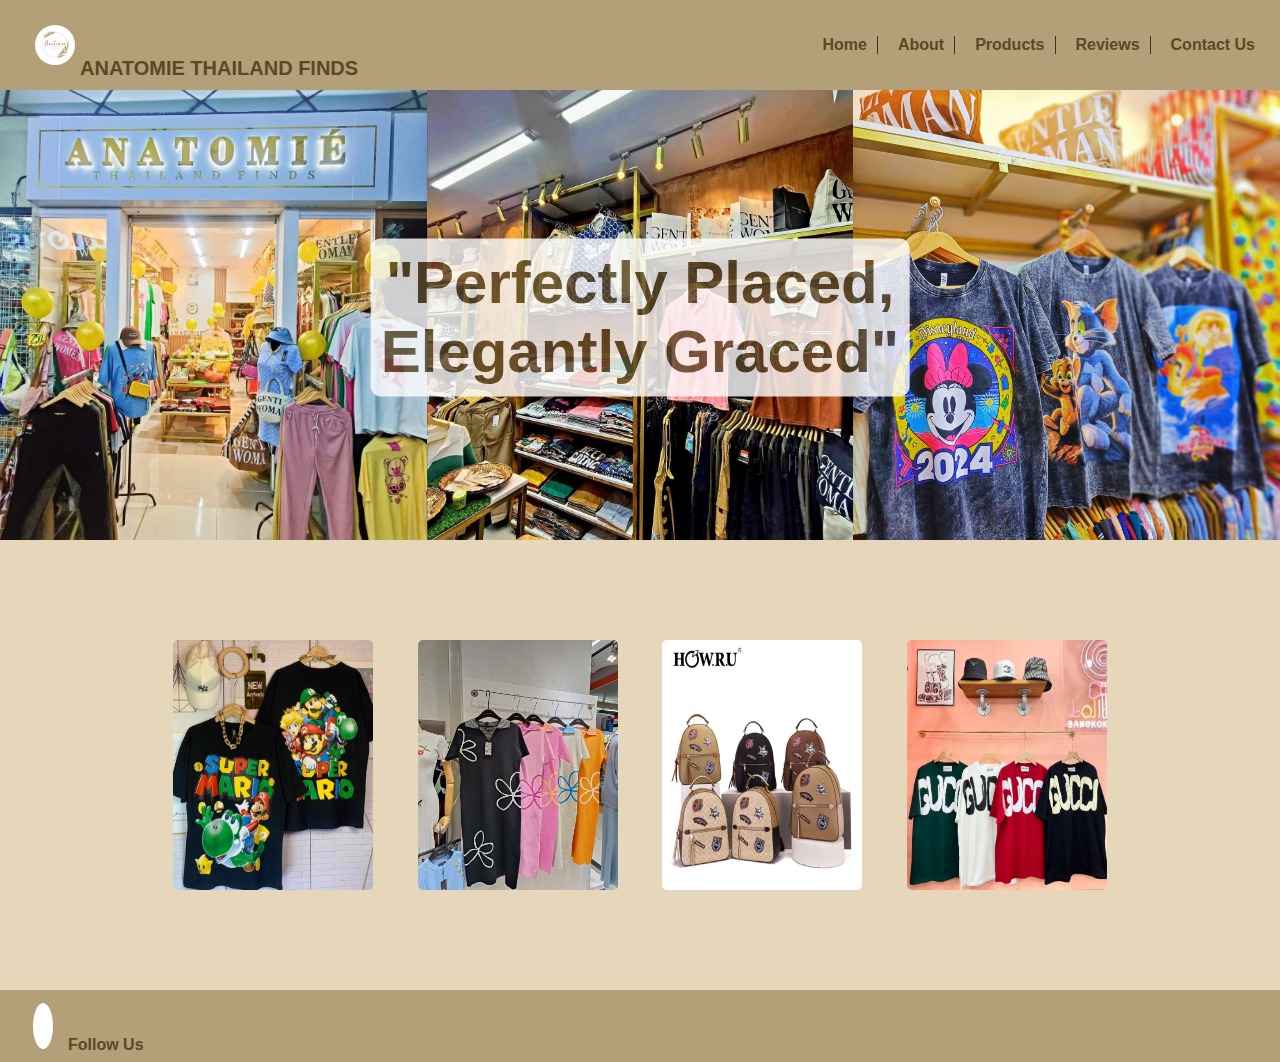
<file: index.htm>
<!DOCTYPE html>
<html lang="en">

<head>
    <meta charset="UTF-8">
    <meta name="viewport" content="width=device-width, initial-scale=1.0">
    <link rel="stylesheet" href="styles.css">
    <title>ANATOMIE THAILAND FINDS</title>
    <link rel="icon" href="img/icon.jpg" type="img/x-icon">
    <link rel="stylesheet" href="https://cdnjs.cloudflare.com/ajax/libs/font-awesome/6.5.1/css/all.min.css" integrity="sha512-DTOQO9RWCH3ppGqcWaEA1BIZOC6xxalwEsw9c2QQeAIftl+Vegovlnee1c9QX4TctnWMn13TZye+giMm8e2LwA==" crossorigin="anonymous" referrerpolicy="no-referrer" />

</head>
<body>
    <header>
        <nav>
            <div class="logo">
                <img src="img/navpic.jpg" alt="Logo" width="50" height="50">
                <h2>ANATOMIE THAILAND FINDS</h2>
            </div>
            <ul class="nav-list">
                <li><a href="index.htm">Home</a></li>
                <li><a href="about.htm">About</a></li>
                <li><a href="products.htm">Products</a></li>
                <li><a href="reviews.htm">Reviews</a></li>
                <li><a href="contacts.htm">Contact Us</a></li>
            </ul>
            <div class="hamburger" id="hamburger">
                <span></span>
                <span></span>
                <span></span>
            </div>
            <div class="menu" id="menu">
             <ul>
                <li><a href="index.htm">Home</a></li>
                <li><a href="about.htm">About</a></li>
                <li><a href="products.htm">Products</a></li>
                <li><a href="reviews.htm">Reviews</a></li>
                <li><a href="contacts.htm">Contact Us</a></li>
             </ul>
         </div>
        </nav>
    </header>
    <main>
        <div class="container">
            <h1 class="top">"Perfectly Placed,<br> 
                Elegantly Graced"</h1>
            <div class="background1"></div>
            <div class="background2"></div>
            <div class="background3"></div>
            <div class="card-container">
                <div class="card">
                    <img src="img/homebottom1.jpg" alt="Women Fashion">
                    <div class="intro">
                        <h1>Tops</h1>
                        </div>
                </div>
                <div class="card">
                    <img src="img/homebottom2.jpg" alt="Kids Fashion">
                    <div class="intro">
                        <h1>DRESS</h1>
                        </div>
                </div>
                <div class="card">
                    <img src="img/homebottom3.jpg" alt="Men Fashion">
                    <div class="intro">
                        <h1>SHIRTS</h1>
                        </div>
                </div>
                <div class="card">
                    <img src="img/homebottom4.jpg" alt="Men Fashion">
                    <div class="intro">
                        <h1>BAGS</h1>
                        </div>
                </div>
            </div>
        </div>
    </main>
    
</body>
<script src="script.js" ></script>
<footer>
    
        <div class="footerContainer">
            <div class="socialIcons">
                <a href="https://www.facebook.com/AnatomieStyle"><i class="fa-brands fa-facebook"></i></a><p class="footer">Follow Us</p>
            </div>
</footer>
    
</html>
</file>
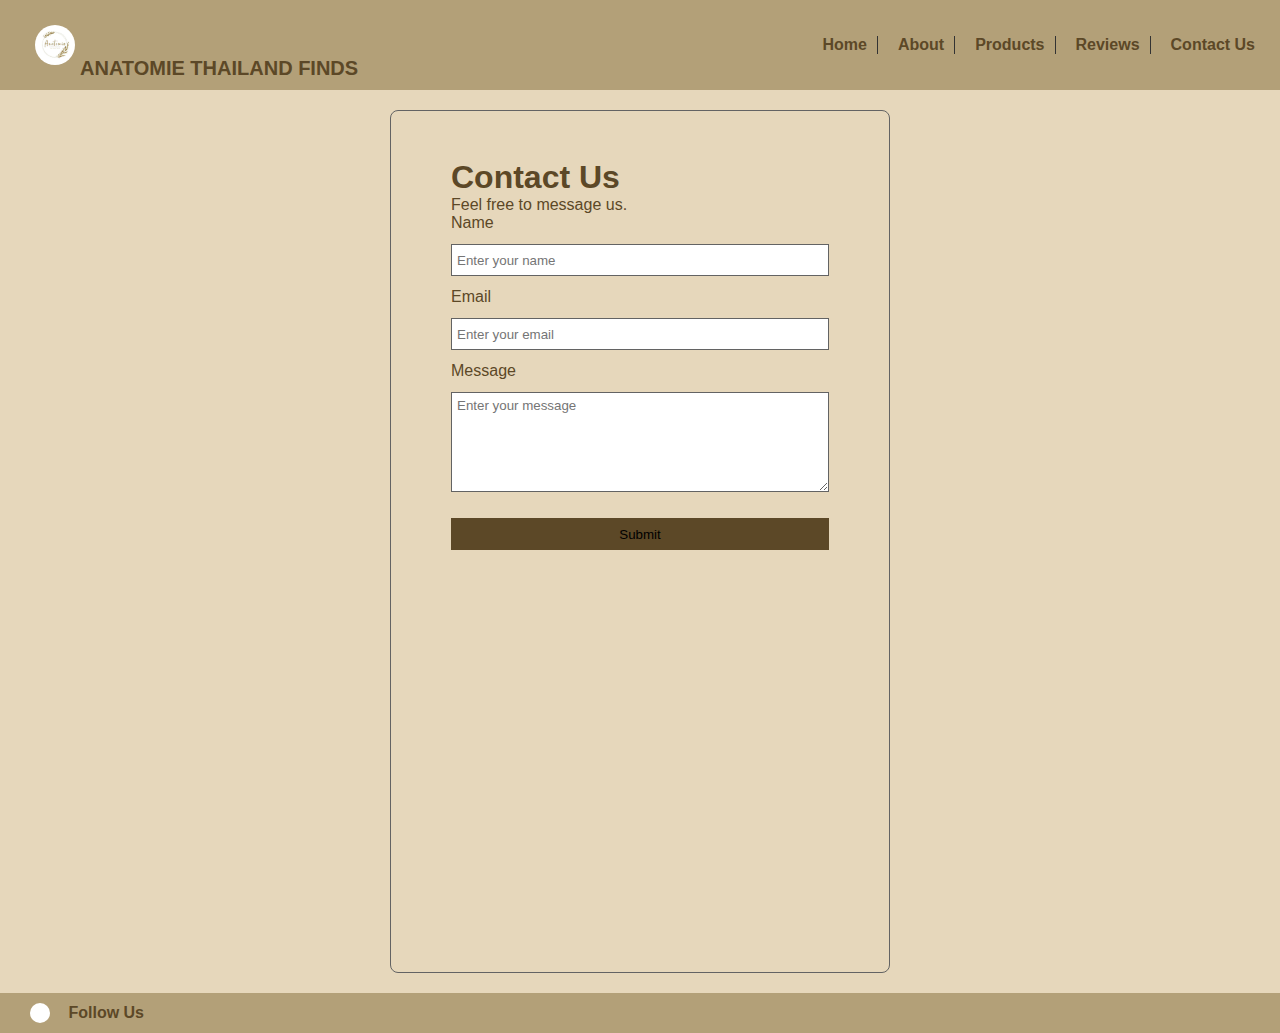
<file: contacts.htm>
<!DOCTYPE html>
<html lang="en">
<head>
    <meta charset="UTF-8">
    <meta name="viewport" content="width=device-width, initial-scale=1.0">
    <link rel="stylesheet" href="contacts.css">
    <title>ANATOMIE THAILAND FINDS</title>
    <link rel="icon" href="img/icon.jpg" type="img/x-icon">
    <link rel="stylesheet" href="https://cdnjs.cloudflare.com/ajax/libs/font-awesome/6.5.1/css/all.min.css" integrity="sha512-DTOQO9RWCH3ppGqcWaEA1BIZOC6xxalwEsw9c2QQeAIftl+Vegovlnee1c9QX4TctnWMn13TZye+giMm8e2LwA==" crossorigin="anonymous" referrerpolicy="no-referrer" />
</head>
<body>
    <header>
        <nav>
            <div class="logo">
                <img src="img/navpic.jpg" alt="Logo" width="50" height="50">
                <h2>ANATOMIE THAILAND FINDS</h2>
            </div>
            <ul class="nav-list">
                <li><a href="index.htm">Home</a></li>
                <li><a href="about.htm">About</a></li>
                <li><a href="products.htm">Products</a></li>
                <li><a href="reviews.htm">Reviews</a></li>
                <li><a href="contacts.htm">Contact Us</a></li>
            </ul>
            <div class="hamburger" id="hamburger">
                <span></span>
                <span></span>
                <span></span>
            </div>
            <div class="menu" id="menu">
             <ul>
                 <li><a href="index.htm">Home</a></li>
                 <li><a href="about.htm">About</a></li>
                 <li><a href="products.htm">Products</a></li>
                 <li><a href="reviews.htm">Reviews</a></li>
                 <li><a href="contacts.htm">Contact Us</a></li>
             </ul>
         </div>
        </nav>
    </header>
    <main>
    <div class="content"> <!-- This wrapper is added for content -->
        <div class="form-container">
            <h1>Contact Us</h1>
            <p>Feel free to message us.</p>
            <form action="">
                <label for="">Name</label><br>
                <input type="text" placeholder="Enter your name"><br>
                <label for="">Email</label><br>
                <input type="email" placeholder="Enter your email"><br>
                <label for="">Message</label><br>
                <textarea name="" id="" cols="30" rows="5" placeholder="Enter your message"></textarea><br>
                <button class="submit">Submit</button>
            </form>
        <div class="map-container">
                <iframe
                src="https://www.google.com/maps/embed/v1/place?q=nepo+mall+angeles+city&key=AIzaSyBFw0Qbyq9zTFTd-tUY6dZWTgaQzuU17R8" 
                    width="100%"
                    height="350"
                    style="border:0;"
                    allowfullscreen=""
                    loading="lazy">
                </iframe>
            </div>
        </div>
    </div>
</body>
<script src="script.js" ></script>
</main>
    <footer>
        <div class="footerContainer">
            <div class="socialIcons">
                <a href="https://www.facebook.com/AnatomieStyle"><i class="fa-brands fa-facebook"></i></a>
                <!-- Add other social links here if needed -->
            </div>
            <p class="footer">Follow Us</p>
        </div>
    </footer>


</html>
</file>
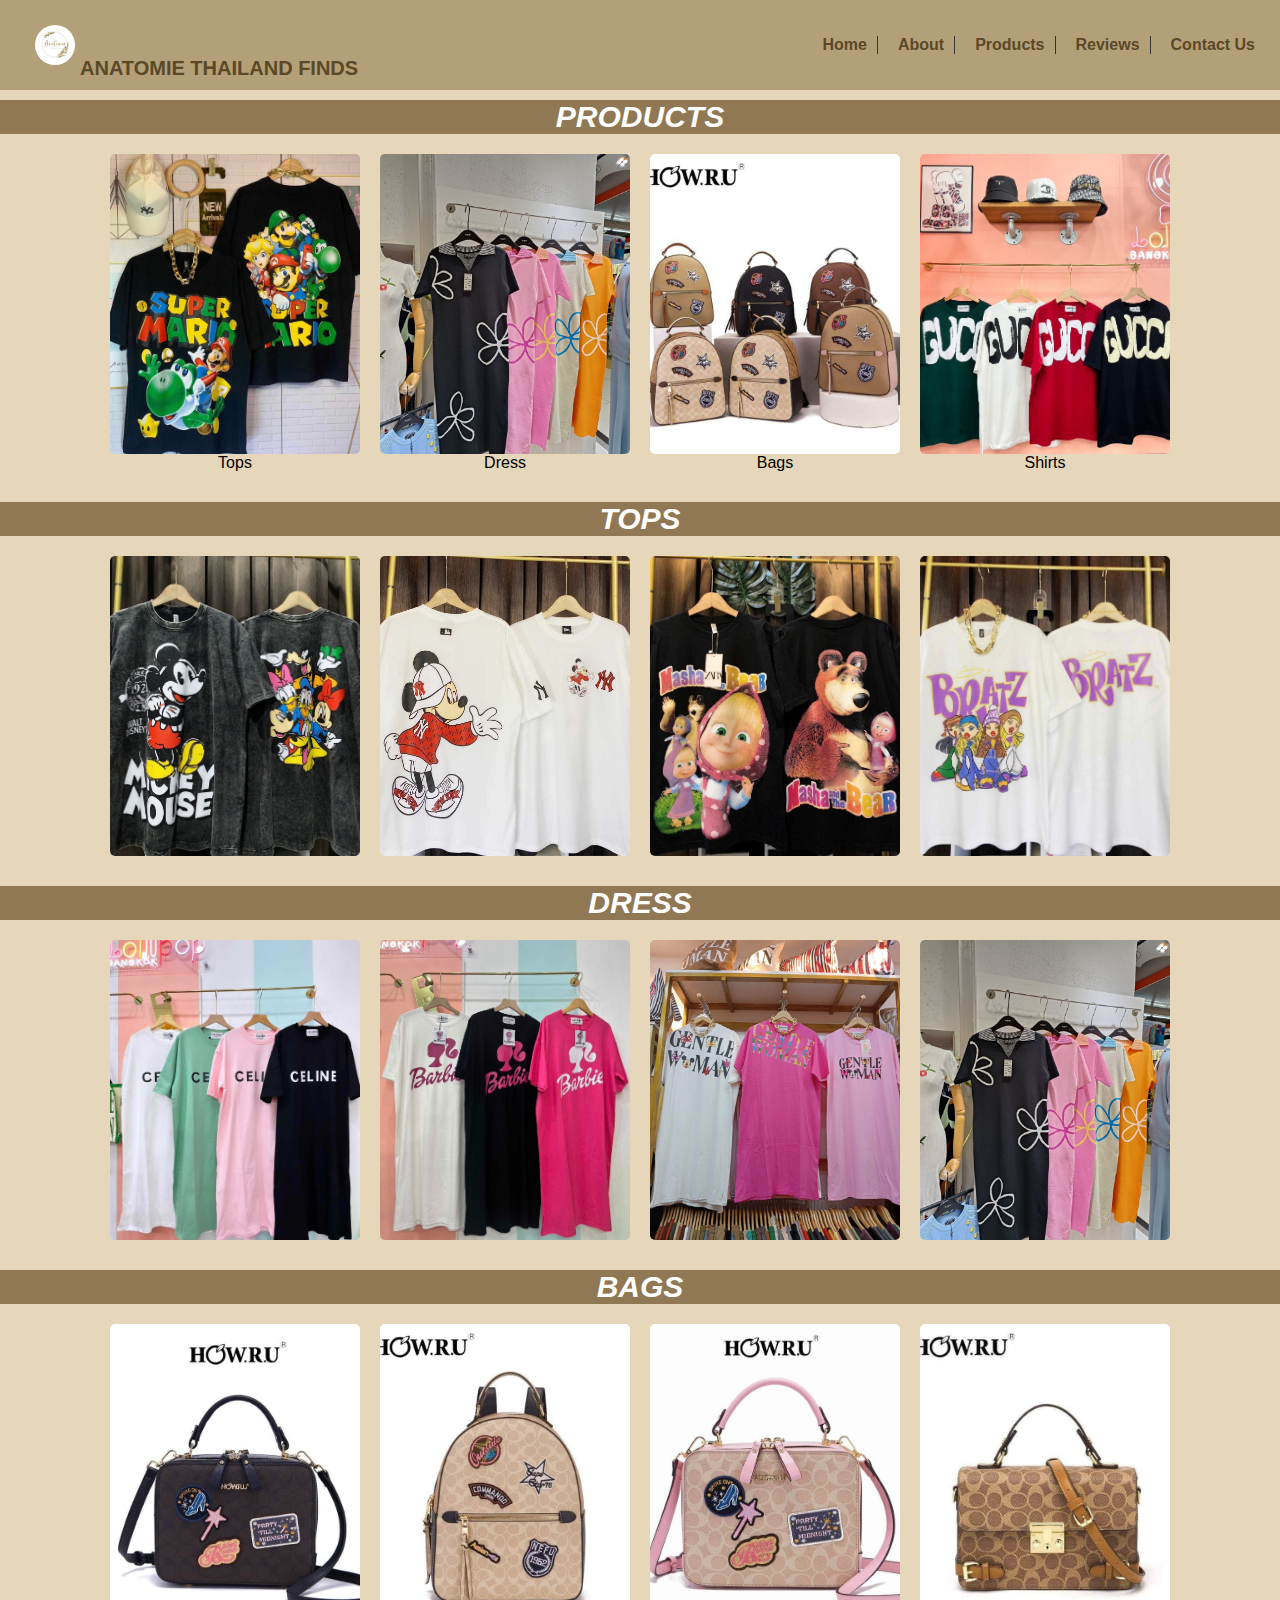
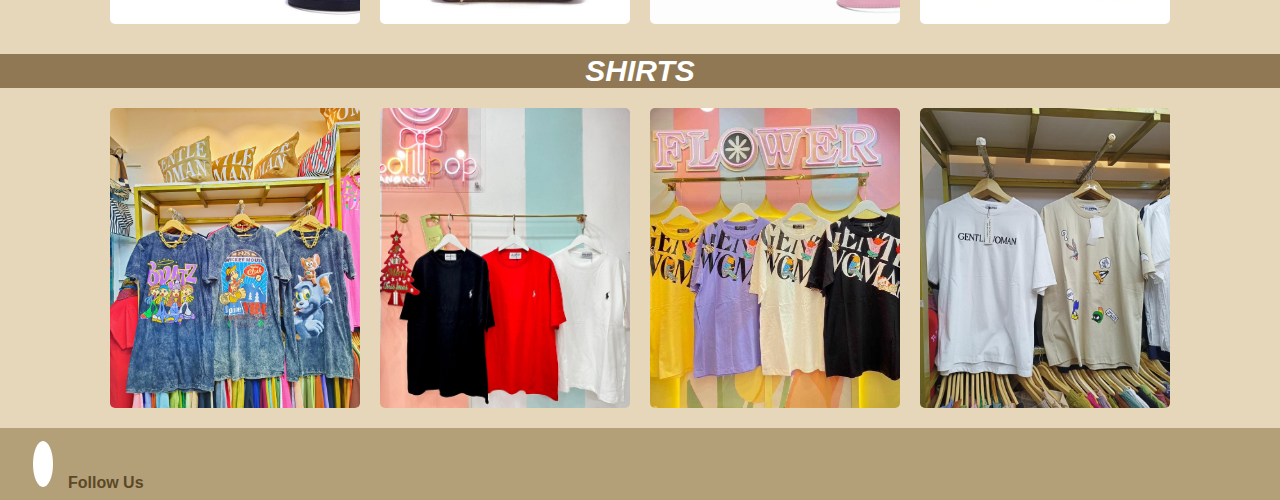
<file: products.htm>
<!DOCTYPE html>
<html lang="en">

<head>
    <meta charset="UTF-8">
    <meta name="viewport" content="width=device-width, initial-scale=1.0">
    <link rel="stylesheet" href="products.css">
    <title>ANATOMIE THAILAND FINDS</title>
    <link rel="icon" href="img/icon.jpg" type="img/x-icon">
    <link rel="stylesheet" href="https://cdnjs.cloudflare.com/ajax/libs/font-awesome/6.5.1/css/all.min.css" integrity="sha512-DTOQO9RWCH3ppGqcWaEA1BIZOC6xxalwEsw9c2QQeAIftl+Vegovlnee1c9QX4TctnWMn13TZye+giMm8e2LwA==" crossorigin="anonymous" referrerpolicy="no-referrer" />

</head>
<body>
    <header>
        <nav>
            <div class="logo">
                <img src="img/navpic.jpg" alt="Logo" width="50" height="50">
                <h2>ANATOMIE THAILAND FINDS</h2>
            </div>
            <ul class="nav-list">
                <li><a href="index.htm">Home</a></li>
                <li><a href="about.htm">About</a></li>
                <li><a href="products.htm">Products</a></li>
                <li><a href="reviews.htm">Reviews</a></li>
                <li><a href="contacts.htm">Contact Us</a></li>
            </ul>
            <div class="hamburger" id="hamburger">
                <span></span>
                <span></span>
                <span></span>
            </div>
            <div class="menu" id="menu">
             <ul>
                 <li><a href="index.htm">Home</a></li>
                 <li><a href="about.htm">About</a></li>
                 <li><a href="products.htm">Products</a></li>
                 <li><a href="reviews.htm">Reviews</a></li>
                 <li><a href="contacts.htm">Contact Us</a></li>
             </ul>
         </div>
        </nav>
    </header>
        <div class="heading">Products</div>

        <div class="card">
            <div class="item">
                <img src="img/homebottom1.jpg" alt="">
                <div class="intro">Tops</div>
            </div>
            <div class="item">
                <img src="img/homebottom2.jpg" alt="">
                <div class="intro">Dress</div>
            </div>
            <div class="item">
                <img src="img/homebottom3.jpg" alt="">
                <div class="intro">Bags</div>
            </div>
            <div class="item">
                <img src="img/homebottom4.jpg" alt="">
                <div class="intro">Shirts</div>
            </div>
        </div>

        <div class="heading">Tops</div>

        <div class="card">
            <div class="item">
                <img src="img/ptop1.jpg" alt="">
               
            </div>
            <div class="item">
                <img src="img/ptop2.jpg" alt="">
                
            </div>
            <div class="item">
                <img src="img/ptop3.jpg" alt="">
               
            </div>
            <div class="item">
                <img src="img/ptop4.jpg" alt="">
                
            </div>
        </div>

        <div class="heading">Dress</div>
        <div class="card2">
            <div class="item2">
                <img src="img/dress1.jpg" alt="">
                
            </div>
            <div class="item2">
                <img src="img/dress2.jpg" alt="">
                
            </div>
            <div class="item2">
                <img src="img/dress3.jpg" alt="">
                
            </div>
            <div class="item2">
                <img src="img/homebottom2.jpg" alt="">
                
            </div>
        </div>


        <div class="heading">Bags</div>
        <div class="card2">
            <div class="item2">
                <img src="img/bag1.jpg" alt="">
                
            </div>
            <div class="item2">
                <img src="img/bag2.jpg" alt="">
                
            </div>
            <div class="item2">
                <img src="img/bag3.jpg" alt="">
                
            </div>
            <div class="item2">
                <img src="img/bag4.jpg" alt="">
                
            </div>
        </div>

        <div class="heading">Shirts</div>
        <div class="card2">
            <div class="item2">
                <img src="img/top1.jpg" alt="">
                
            </div>
            <div class="item2">
                <img src="img/top2.jpg" alt="">
                
            </div>
            <div class="item2">
                <img src="img/top3.jpg" alt="">
                
            </div>
            <div class="item2">
                <img src="img/top4.jpg" alt="">
                
            </div>
        </div>
        
</body>
<script src="script.js" ></script>
<footer>
    
    <div class="footerContainer">
        <div class="socialIcons">
            <a href="https://www.facebook.com/AnatomieStyle"><i class="fa-brands fa-facebook"></i></a><p class="footer">Follow Us</p>
        </div>
</footer>
</html>
</file>
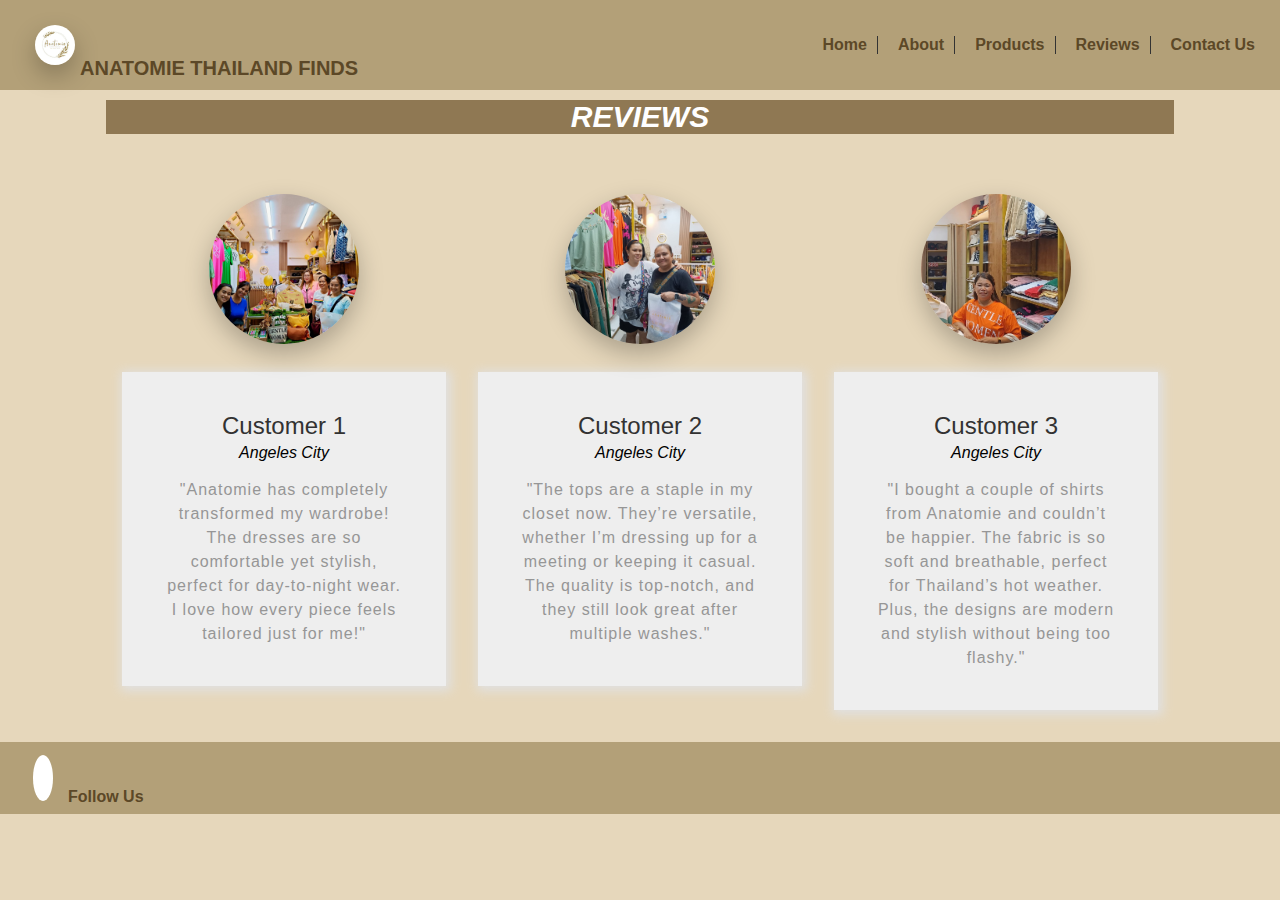
<file: reviews.htm>
<!DOCTYPE html>
<html lang="en">

<head>
    <meta charset="UTF-8">
    <meta name="viewport" content="width=device-width, initial-scale=1.0">
    <link rel="stylesheet" href="reviews.css">
    <title>ANATOMIE THAILAND FINDS</title>
    <link rel="icon" href="img/icon.jpg" type="img/x-icon">
    <link rel="stylesheet" href="https://cdnjs.cloudflare.com/ajax/libs/font-awesome/6.5.1/css/all.min.css" integrity="sha512-DTOQO9RWCH3ppGqcWaEA1BIZOC6xxalwEsw9c2QQeAIftl+Vegovlnee1c9QX4TctnWMn13TZye+giMm8e2LwA==" crossorigin="anonymous" referrerpolicy="no-referrer" />

</head>
<body>
    <header>
        <nav>
            <div class="logo">
                <img src="img/navpic.jpg" alt="Logo" width="50" height="50">
                <h2>ANATOMIE THAILAND FINDS</h2>
            </div>
            <ul class="nav-list">
                <li><a href="index.htm">Home</a></li>
                <li><a href="about.htm">About</a></li>
                <li><a href="products.htm">Products</a></li>
                <li><a href="reviews.htm">Reviews</a></li>
                <li><a href="contacts.htm">Contact Us</a></li>
            </ul>
            <div class="hamburger" id="hamburger">
               <span></span>
               <span></span>
               <span></span>
           </div>
           <div class="menu" id="menu">
            <ul>
               <li><a href="index.htm">Home</a></li>
               <li><a href="about.htm">About</a></li>
               <li><a href="products.htm">Products</a></li>
               <li><a href="reviews.htm">Reviews</a></li>
               <li><a href="contacts.htm">Contact Us</a></li>
            </ul>
        </div>
           
         </nav>
    </header>

   
<div class="rev-section">

    <p class="note">Reviews</p>
    
    <div class="reviews">
    
    <div class="review">
       <div class="head-review">
          <img src="img/rev1.jpg" width="250px">
       </div>
       <div class="body-review">
          <div class="name-review">Customer 1</div>
          <div class="place-review">Angeles City</div>
          <div class="rating">
             <i class="fas fa-star"></i>
             <i class="fas fa-star"></i>
             <i class="fas fa-star"></i>
             <i class="fas fa-star"></i>
             <i class="fas fa-star"></i>
          </div>
          <div class="desc-review">"Anatomie has completely transformed my wardrobe! The dresses are so comfortable yet stylish, perfect for day-to-night wear. I love how every piece feels tailored just for me!"</div>
       </div>
    </div>
    <div class="review">
       <div class="head-review">
          <img src="img/rev2.jpg" width="250px">
       </div>
       <div class="body-review">
          <div class="name-review">Customer 2</div>
          <div class="place-review">Angeles City</div>
          <div class="rating">
             <i class="fas fa-star"></i>
             <i class="fas fa-star"></i>
             <i class="fas fa-star"></i>
             <i class="fas fa-star"></i>
             <i class="fas fa-star"></i>
          </div>
          <div class="desc-review">"The tops are a staple in my closet now. They’re versatile, whether I’m dressing up for a meeting or keeping it casual. The quality is top-notch, and they still look great after multiple washes."</div>
       </div>
    </div>
    <div class="review">
       <div class="head-review">
          <img src="img/rev3.jpg" width="250px">
       </div>
       <div class="body-review">
          <div class="name-review">Customer 3</div>
          <div class="place-review">Angeles City</div>
          <div class="rating">
             <i class="fas fa-star"></i>
             <i class="fas fa-star"></i>
             <i class="fas fa-star"></i>
             <i class="fas fa-star"></i>
             <i class="fas fa-star"></i>
          </div>
          <div class="desc-review">"I bought a couple of shirts from Anatomie and couldn’t be happier. The fabric is so soft and breathable, perfect for Thailand’s hot weather. Plus, the designs are modern and stylish without being too flashy."</div>
       </div>
    </div>
    
    </div>
    
    </div>
    
</body>
<script src="script.js" ></script>
<footer>
    
    <div class="footerContainer">
        <div class="socialIcons">
            <a href="https://www.facebook.com/AnatomieStyle"><i class="fa-brands fa-facebook"></i></a><p class="footer">Follow Us</p>
        </div>
</footer>
</html>
</file>
<file: styles.css>
* {
    padding: 0;
    margin: 0;
    box-sizing: border-box;
    font-family: 'Amethysta', sans-serif;
}

body {
    background: #E6D7BB;
}

header {
    background: #B3A078;
    width: 100%;
    padding: 5px;
    text-align: center;
    font-weight: bolder;
    color: #B3A078;
}

nav {
    background: #B3A078;
    padding: 10px 0;
    display: flex;
    justify-content: space-between;
    align-items: center;
    flex-wrap: wrap;
}

.logo {
    margin-left: 20px; 
    display: flex;
    justify-content: flex-start;
    align-items: center;
    padding: 10px;
    font-size: 24px;
    font-weight: bold;
    color: #5c4827;
}

.nav-list {
    display: flex;
    justify-content: space-between;
    list-style-type: none;
    margin-left: auto;
}

.nav-list li {
    margin: 0 10px;
    border-right: 1px solid #333;
    padding-right: 10px;
}

.nav-list li:last-child {
    border-right: none;
}

.nav-list a {
    color: #5c4827;
    text-decoration: none;  
}

.nav-list a:hover {
    opacity: 0.8;
    color: white;
}

.container {
    display: flex;
    flex-wrap: wrap;
    justify-content: center;
    height: 100vh;
    margin: 0;
    position: relative;
}

.background1 {
    background-image: url('img/home1.jpg');
    background-size: cover;
    background-position: center;
    width: 33.33%;
    height: 50vh;
}

.background2 {
    background-image: url('img/home2.jpg');
    background-size: cover;
    background-position: center;
    width: 33.33%;
    height: 50vh;
}

.background3 {
    background-image: url('img/home3.jpg');
    background-size: cover;
    background-position: center;
    width: 33.33%;
    height: 50vh;
}

.top{
    position: absolute;
    top: 20%;
    left: 50%;
    transform: translate(-50%, -20%);
    text-align: center;
    color: #5c4827;
    z-index: 1;
    background-color: white;
    padding: 10px;
    border-radius: 10px;
    font-size: 60px;
    opacity: .8;
}

.card {
    height: 250px;
    margin: 20px; 
    position: relative;
    width: 200px;
    display: inline-block;
    justify-content: space-between;
}

img {
    height: 250px;
    width: 200px;
    border-radius: 5px;
}

.intro {
    height: 100px;
    width: 200px;
    padding: 6px;
    box-sizing: border-box;
    position: absolute;
    
    color: white;
    bottom: 0;
    opacity: 0;
    background: none;
    
}

.card:hover .intro {
    opacity: 1;
}

h2{
    
        position: absolute;
        left: 70px; 
        top: 7.5%;
        transform: translate(0, -50%);
        text-align: left; 
        color: #5c4827;
        z-index: 1;
        padding: 10px;    
        font-size: 20px;
        
}


footer{
    background-color: #B3A078;
}
.footerContainer{
    width: 100%;
    padding: 3px;
    flex-wrap: wrap;
}
.socialIcons{
    display: flex;
    justify-content: flex-start;
    margin-left: 20px;}
.socialIcons a{
    text-decoration: none;
    padding:  10px;
    background-color: white;
    margin: 10px;
    border-radius: 50%;
}
.socialIcons a i{
    font-size: 2em;
    color: #5c4827;
    opacity: 0,9;
}
/* Hover affect on social media icon */
.socialIcons a:hover{
    background-color: white;
    transition: 0.5s;
}
.socialIcons a:hover i{
    color: white;
    transition: 0.5s;
}

.footer{
    color: #5c4827;
    padding: 5px;
    margin-right: 10%;
    font-weight: bold;
    margin-top: 3%;
   
}

.logo img {
    width: 40px; 
    height: 40px; 
    border-radius: 50%; 
    margin-right: 10px; 
    vertical-align: middle; 
}

h1{
    color: #B3A078;
    background: white;
    justify-content: center;
    text-align: center;

}

@media (max-width: 1024px) {
    /* Navigation responsiveness */
    .nav-list {
        flex-direction: column;
        margin-left: 0;
        text-align: center;
    }

    .nav-list li {
        margin: 10px 0;
        padding-right: 0;
        border-right: none;
    }

    .background1, .background2, .background3 {
        width: 100%;
        height: 40vh; 
    }

    .top {
        font-size: 40px;}

    .card {
        width: 150px;
        height: 200px;
    }

    .intro {
        height: 80px;
    }

    img {
        height: 200px;
        width: 150px;
    }

   
    .footerContainer {
        flex-direction: column;
        align-items: center;
    }

    .socialIcons {
        margin-left: 0;
        justify-content: center;
    }
}

@media (max-width: 768px) {
    .nav-list {
        flex-direction: column;
        margin-left: 0;
    }

    .nav-list li {
        margin: 5px 0;
    }

    .background1, .background2, .background3 {
        width: 100%;
        height: 30vh;
    }

    .top {
        font-size: 30px;
    }

    .card-container {
        flex-direction: column;
    }

    .card {
        width: 90%;
        height: auto;
    }

    img {
        width: 100%;
        height: auto;
    }

    
    .footerContainer {
        flex-direction: column;
        align-items: center;
    }
}

@media (max-width: 480px) {
    .nav-list {
        flex-direction: column;
        margin-left: 0;
        text-align: center;
    }

    .background1, .background2, .background3 {
        width: 100%;
        height: 20vh; 
    }

    .top {
        font-size: 24px;
    }

    .card {
        width: 100%;
        margin: 10px 0;
    }

    img {
        width: 100%;
        height: auto;
    }

    .intro {
        width: 100%;
        height: auto;
    }

    /* Footer responsiveness */
    .footerContainer {
        flex-direction: column;
        text-align: center;
    }

    .socialIcons {
        justify-content: center;
    }
}

.hamburger {
    cursor: pointer;
    display: none; 
    flex-direction: column; 
    margin-left: auto; }

.hamburger span {
    display: block;
    width: 30px; 
    height: 4px; 
    margin: 4px 0; 
    background-color: #5c4827; 
    transition: all 0.3s ease; 
}

.menu {
    display: none; 
    background-color: #D2B48C; 
    padding: 10px;
    position: absolute; 
    top: 0; 
    right: 0; 
    width: 100%;
    z-index: 100; 
}


.menu.active {
    display: block; 
}


.menu ul {
    list-style: none;
    padding: 0; 
}

.menu li {
    margin: 10px 0; /* Vertical spacing */
}

.menu li a {
    text-decoration: none;
    color: #5c4827; 
    font-size: 18px; 
}



@media (max-width: 1024px) {
    .hamburger {
        display: flex; 
    }

    .nav-list {
        flex-direction: column;
        align-items: flex-start;
        display: none; /* Hidden until hamburger is clicked */
        width: 100%;
        background-color: #B3A078;
        position: absolute;
        top: 60px;
        left: 0;
        z-index: 10;
        padding: 10px 0;
    }

    /* Display nav-list when active */
    .nav-list.active {
        display: flex;
    }

    .nav-list li {
        margin: 10px 0;
        padding-right: 0;
        border-right: none;
        text-align: left;
        width: 100%;
        padding-left: 20px;
    }
}
</file>
<file: contacts.css>
* {
    padding: 0;
    margin: 0;
    box-sizing: border-box;
    font-family: 'Amethysta', sans-serif;
}

html, body {
    height: 100%;
    margin: 0;
    display: flex;
    flex-direction: column;
}

body {
    background: #E6D7BB;
}

.content {
    flex: 1;
    display: flex;
    justify-content: center;
    align-items: center;
}

header {
    background: #B3A078;
    width: 100%;
    padding: 5px;
    text-align: center;
    font-weight: bolder;
    color: #B3A078;
}

nav {
    background: #B3A078;
    padding: 10px 0;
    display: flex;
    justify-content: space-between;
    align-items: center;
}

.logo {
    margin-left: 20px;
    display: flex;
    justify-content: flex-start;
    align-items: center;
    padding: 10px;
    font-size: 24px;
    font-weight: bold;
    color: #5c4827;
}

.nav-list {
    display: flex;
    justify-content: space-between;
    list-style-type: none;
    margin-left: auto;
}

.nav-list li {
    margin: 0 10px;
    border-right: 1px solid #333;
    padding-right: 10px;
}

.nav-list li:last-child {
    border-right: none;
}

.nav-list a {
    color: #5c4827;
    text-decoration: none;  
}

.nav-list a:hover {
    opacity: 0.8;
    color: white;
}

h2 {
    position: absolute;
    left: 70px;
    top: 7.5%;
    transform: translate(0, -50%);
    text-align: left;
    color: #5c4827;
    z-index: 1;
    padding: 10px;    
    font-size: 20px;
}

.logo img {
    width: 40px;
    height: 40px;
    border-radius: 50%;
    margin-right: 10px;
    vertical-align: middle;
}

.form-container {
    width: 500px;
    height: auto;
    padding: 48px 60px;
    border: 1px solid #636363;
    border-radius: 8px;
    color: #5c4827;
    margin: 20px 0;
}

input, textarea {
    width: 100%;
    height: 32px;
    padding-left: 5px;
    margin: 12px 0px;
    border: 1px solid #636363;
    color: #5c4827;
}

textarea {
    padding-top: 5px;
    height: 100px;    
    color: #5c4827;
}

.submit {
    width: 100%;
    height: 32px;
    background: #5c4827;
    border: none;
    cursor: pointer;
    margin-top: 10px;
}

footer {
    background-color: #B3A078;
    padding: 10px 0;
    width: 100%;
}

.footerContainer {
    display: flex;
    justify-content: space-between;
    align-items: center;
    width: 100%;
    padding: 0 20px;
}

.socialIcons {
    display: flex;
    justify-content: flex-start;
    align-items: center;
}

.socialIcons a {
    text-decoration: none;
    padding: 10px;
    background-color: white;
    margin: 0 10px;
    border-radius: 50%;
    transition: background-color 0.5s;
}

.socialIcons a i {
    font-size: 2em;
    color: #5c4827;
    opacity: 0.9;
}

.socialIcons a:hover {
    background-color: #5c4827;
}

.socialIcons a:hover i {
    color: white;
    transition: color 0.5s;
}

.footer {
    color: #5c4827;
    font-weight: bold;
    text-align: center;
    margin-right: 90%;
}

.hamburger {
    cursor: pointer;
    display: none;
    flex-direction: column;
    margin-left: auto;
}

.hamburger span {
    display: block;
    width: 30px;
    height: 4px;
    margin: 4px 0;
    background-color: #5c4827;
    transition: all 0.3s ease;
}

.menu {
    display: none;
    background-color: #D2B48C;
    padding: 10px;
    position: absolute;
    top: 0;
    right: 0;
    width: 100%;
    z-index: 100;
}

.menu.active {
    display: block;
}

.menu ul {
    list-style: none;
    padding: 0;
}

.menu li {
    margin: 10px 0;
}

.menu li a {
    text-decoration: none;
    color: #5c4827;
    font-size: 18px;
}

@media (max-width: 1024px) {
    .nav-list {
        display: none;
    }

    .hamburger {
        display: flex;
    }

    .nav-list.active {
        display: flex;
        flex-direction: column;
        width: 100%;
    }

    .nav-list li {
        margin: 10px 0;
        padding-right: 0;
        border-right: none;
        text-align: left;
        width: 100%;
        padding-left: 20px;
    }

    .heading {
        font-size: 24px;
        margin: 10px 0;
    }
}

@media (max-width: 600px) {
    .card, .card2 {
        gap: 10px;
        padding: 10px;
    }

    .item img, .item2 img {
        max-width: 100%;
    }

    .heading {
        font-size: 20px;
    }

    .footer {
        text-align: center;
        margin-right: 0;
    }

    .socialIcons {
        justify-content: center;
        margin-left: 0;
    }
}

.map-container {
    margin-top: 20px; /* Space above the map */
    overflow: hidden; /* Ensures the map fits within its container */
    border-radius: 8px; /* Rounded corners for the map */
}

.map-container iframe {
    border-radius: 8px; /* Matches container's rounded corners */
    transition: transform 0.3s; /* Smooth hover effect */
}

.map-container iframe:hover {
    transform: scale(1.05); /* Slightly enlarge on hover */
}
</file>
<file: products.css>
* {
    padding: 0;
    margin: 0;
    box-sizing: border-box;
    font-family: 'Amethysta', sans-serif;
}

body {
    background: #E6D7BB;
}

header {
    background: #B3A078;
    width: 100%;
    padding: 5px;
    text-align: center;
    font-weight: bolder;
    color: #B3A078;
}

nav {
    background: #B3A078;
    padding: 10px 0;
    display: flex;
    justify-content: space-between;
    align-items: center;
}

.logo {
    margin-left: 20px; 
    display: flex;
    justify-content: flex-start;
    align-items: center;
    padding: 10px;
    font-size: 24px;
    font-weight: bold;
    color: #5c4827;
}

.logo img {
    width: 40px; 
    height: 40px; 
    border-radius: 50%; 
    margin-right: 10px; 
    vertical-align: middle; 
}

.nav-list {
    display: flex;
    justify-content: space-between;
    list-style-type: none;
    margin-left: auto; 
}

.nav-list li {
    margin: 0 10px;
    border-right: 1px solid #333;
    padding-right: 10px;
}

.nav-list li:last-child {
    border-right: none;
}

.nav-list a {
    color: #5c4827;
    text-decoration: none;  
}

.nav-list a:hover {
    opacity: 0.8;
    color: white;
}

h2 {
    position: absolute;
    left: 70px; 
    top: 7.5%;
    transform: translate(0, -50%);
    text-align: left; 
    color: #5c4827;
    z-index: 1;
    padding: 10px;    
    font-size: 20px;
}

.heading {
    text-align: center;
    font-weight: bold;
    color: white;
    font-style: italic;
    text-transform: uppercase;
    font-size: 30px;
    background: #8F7853;
    margin-top: 10px;
}

.card, .card2 {
    display: flex;               
    justify-content: center;    
    flex-wrap: wrap;            
    gap: 20px;                  
    padding: 20px;              
}

.card:hover, .card2:hover {
    box-shadow: 0 0 10px rgba(0, 0, 0, 0.2); 
    transform: scale(1.01); 
    transition: 0.3s; 
}

.item, .item2 {
    display: flex;
    flex-direction: column;    
    align-items: center;        
}

.item img, .item2 img {
    width: 250px;                
    height: 300px;              
    object-fit: cover;          
    border-radius: 5px;         
}

.item img:hover, .item2 img:hover {
    transform: scale(1.05); 
    transition: 0.3s; 
}

footer {
    background-color: #B3A078;
}

.footerContainer {
    width: 100%;
    padding: 3px;
}

.socialIcons {
    display: flex;
    justify-content: flex-start;
    margin-left: 20px;
}

.socialIcons a {
    text-decoration: none;
    padding: 10px;
    background-color: white;
    margin: 10px;
    border-radius: 50%;
}

.socialIcons a i {
    font-size: 2em;
    color: #5c4827;
    opacity: 0.9;
}

/* Hover effect on social media icon */
.socialIcons a:hover {
    background-color: white;
    transition: 0.5s;
}
.socialIcons a:hover i {
    color: white;
    transition: 0.5s;
}

.footer {
    color: #5c4827;
    padding: 5px;
    margin-right: 10%;
    font-weight: bold;
    margin-top: 3%;
}

.hamburger {
    cursor: pointer;
    display: none; 
    flex-direction: column; 
    margin-left: auto;
}

.hamburger span {
    display: block;
    width: 30px; 
    height: 4px; 
    margin: 4px 0; 
    background-color: #5c4827; 
    transition: all 0.3s ease; 
}

.menu {
    display: none; 
    background-color: #D2B48C; 
    padding: 10px;
    position: absolute; 
    top: 0; 
    right: 0; 
    width: 100%; 
    z-index: 100; 
}


.menu.active {
    display: block; 
}


.menu ul {
    list-style: none;
    padding: 0; 
}

.menu li {
    margin: 10px 0; 
}

.menu li a {
    text-decoration: none;
    color: #5c4827; 
    font-size: 18px; 
}

/* Responsive Design */
@media (max-width: 1024px) {
    .hamburger {
        display: flex; 
    }

    .nav-list {
        flex-direction: column;
        align-items: flex-start;
        display: none; 
        width: 100%;
        background-color: #B3A078;
        position: absolute;
        top: 60px;
        left: 0;
        z-index: 10;
        padding: 10px 0;
    }

    /* Display nav-list when active */
    .nav-list.active {
        display: flex;
    }

    .nav-list li {
        margin: 10px 0;
        padding-right: 0;
        border-right: none;
        text-align: left;
        width: 100%;
        padding-left: 20px;
    }

    .heading {
        font-size: 24px; 
        margin: 10px 0; 
    }
}

@media (max-width: 600px) {
    .card, .card2 {
        gap: 10px; 
        padding: 10px; 
    }

    .item img, .item2 img {
        max-width: 100%; 
        height: auto; 
    }

    .heading {
        font-size: 20px; 
    }

    .footer {
        text-align: center; 
        margin-right: 0; 
    }

    .socialIcons {
        justify-content: center; 
        margin-left: 0; 
    }
}
</file>
<file: reviews.css>
* {
    padding: 0;
    margin: 0;
    box-sizing: border-box;
    font-family: 'Amethysta', sans-serif;
}

body {
    background: #E6D7BB;
}

header {
    background: #B3A078;
    width: 100%;
    padding: 5px;
    text-align: center;
    font-weight: bolder;
    color: #B3A078;
}

nav {
    background: #B3A078;
    padding: 10px 0;
    display: flex;
    justify-content: space-between;
    align-items: center;
    flex-wrap: wrap; 
}

.logo {
    margin-left: 20px;
    display: flex;
    justify-content: flex-start;
    align-items: center;
    padding: 10px;
    font-size: 24px;
    font-weight: bold;
    color: #5c4827;
}

.logo img {
    width: 40px;
    height: 40px;
    border-radius: 50%;
    margin-right: 10px;
    vertical-align: middle;
}

.nav-list {
    display: flex;
    justify-content: space-between;
    list-style-type: none;
    margin-left: auto;
}

.nav-list li {
    margin: 0 10px;
    border-right: 1px solid #333;
    padding-right: 10px;
}

.nav-list li:last-child {
    border-right: none;
}

.nav-list a {
    color: #5c4827;
    text-decoration: none;
}

.nav-list a:hover {
    opacity: 0.8;
    color: white;
}

h2 {
    position: absolute;
    left: 70px;
    top: 7.5%;
    transform: translate(0, -50%);
    text-align: left;
    color: #5c4827;
    z-index: 1;
    padding: 10px;
    font-size: 20px;
}

.rev-section {
    margin: auto;
    padding: 0 1rem;
    max-width: 1100px;
    text-align: center;
}

.title {
    font-size: 2.5rem;
    text-transform: uppercase;
    color: rgb(50, 50, 50);
    margin-bottom: .5rem;
}

.note {
    position: center;
    align-items: center;
    text-align: center;
    font-weight: bold;
    color: white;
    font-style: italic;
    text-transform: uppercase;
    font-size: 30px;
    background: #8F7853 100%;
    margin-top: 10px;
}

.reviews {
    margin: 2rem auto;
    display: flex;
    flex-wrap: wrap;
    justify-content: center;
}

.review {
    margin: 0 1rem;
    min-width: 250px; 
    flex: 1 0 300px; }

.head-review {
    margin: 1.75rem auto;
    width: 150px;
    height: 150px;
}

img {
    width: 100%;
    height: 100%;
    object-fit: cover;
    border-radius: 50%;
    box-shadow: 0 10px 25px rgba(0, 0, 0, .25);
}

.body-review {
    background-color: rgb(238, 238, 238);
    padding: 2.5rem;
    box-shadow: 2px 2px 10px 3px rgb(225, 225, 225);
}

.name-review {
    font-size: 1.5rem;
    color: rgb(50, 50, 50);
    margin-bottom: .25rem;
}

.place-review {
    color: black;
    font-style: italic;
}

.rating {
    color: rgb(253, 180, 42);
    margin: 1rem 0;
}

.desc-review {
    line-height: 1.5rem;
    letter-spacing: 1px;
    color: rgb(150, 150, 150);
}

footer {
    background-color: #B3A078;
}

.footerContainer {
    width: 100%;
    padding: 3px;
}

.socialIcons {
    display: flex;
    justify-content: flex-start;
    margin-left: 20px;
}

.socialIcons a {
    text-decoration: none;
    padding: 10px;
    background-color: white;
    margin: 10px;
    border-radius: 50%;
}

.socialIcons a i {
    font-size: 2em;
    color: #5c4827;
    opacity: 0.9;
}

/* Hover effect on social media icon */
.socialIcons a:hover {
    background-color: white;
    transition: 0.5s;
}

.socialIcons a:hover i {
    color: white;
    transition: 0.5s;
}

.footer {
    color: #5c4827;
    padding: 5px;
    margin-right: 10%;
    font-weight: bold;
    margin-top: 3%;
}

nav {
    background: #B3A078;
    padding: 10px 0;
    display: flex;
    justify-content: space-between;
    align-items: center;
    flex-wrap: wrap; 
}


.hamburger {
    cursor: pointer;
    display: none; 
    flex-direction: column; 
    margin-left: auto; 
}

.hamburger span {
    display: block;
    width: 30px; 
    height: 4px;
    margin: 4px 0; 
    background-color: #5c4827; 
    transition: all 0.3s ease; 
}


@media (max-width: 768px) {
    .nav-list {
        display: none; 
    }

    .hamburger {
        display: flex; 
    }

   
    .menu {
        background-color: #D2B48C; 
    }
}


.menu {
    display: none; 
    background-color: #D2B48C; 
    padding: 10px;
    position: absolute;
    top: 0; 
    right: 0; 
    width: 100%; 
    z-index: 100; 
}


.menu.active {
    display: block; 
}


.menu ul {
    list-style: none;
    padding: 0; 
}

.menu li {
    margin: 10px 0; 
}

.menu li a {
    text-decoration: none;
    color: #5c4827; 
    font-size: 18px; 
}




@media (min-width: 769px) {
    .menu {
        display: none; 
    }
}
</file>
